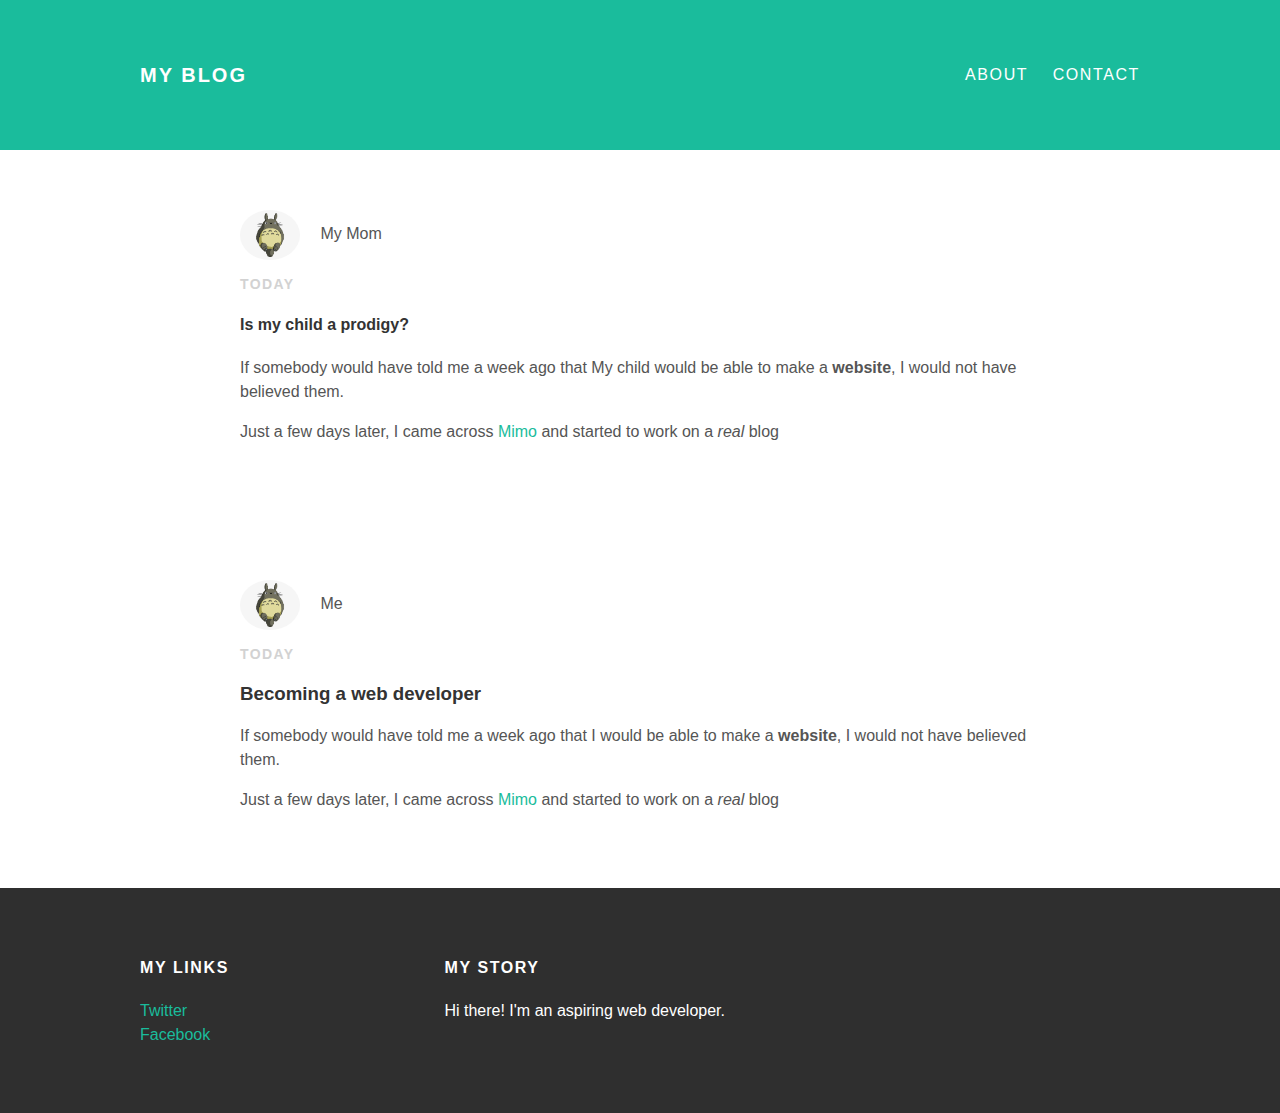
<file: index.html>
<!DOCTYPE html>
<html >
  <head>
    <title>My blog</title>
    <link rel="stylesheet" type="text/css" href="styles.css">
  </head>
  <body>
<div id="header">
  <div class="container">
    <a id="header-title"
    href="index.html">My Blog</a>
    <ul id="header-nav">
      <li><a href="about.html">About</a></li>
      <li><a href="mailto:aurelien.sarcou@protonmail.com">Contact</a></li>
    </ul>
  </div>
</div>
<div id="content">
  <div class="container">
    <div class="post">
      <div class="post-author">
        <img src="me.png" width="120px" height="100px">
        <span>My Mom</span>
      </div>
      <p class="post-date">Today</p>
      <h4 class="post-title">Is my child a prodigy?</h4>
      <div class="post-content">
        <p>If somebody would have told me a
           week ago that My child would be able to make
           a <strong>website</strong>, I would not have believed
           them.</p>
           <p>Just a few days later, I came
           across <a href="http://getmimo.com>">Mimo</a> and started to work on a
           <em>real</em> blog</p>
      </div>
    </div>
  </div>
</div>
<div id="content">
  <div class="container">
    <div class="post">
      <div class="post-author">
        <img src="me.png" width="120px" height="100px">
        <span>Me</span>
      </div>
      <p class="post-date">Today</p>
      <h3 class="post-title">Becoming a web developer</h3>
      <div class="post-content">
        <p>If somebody would have told me a
           week ago that I would be able to make
           a <strong>website</strong>, I would not have believed
           them.</p>
           <p>Just a few days later, I came
           across <a href="http://getmimo.com>">Mimo</a> and started to work on a
           <em>real</em> blog</p>
      </div>
    </div>
  </div>
</div>
<div id="footer">
  <div class="container">
    <div class="column">
      <h4>My Links</h4>
      <p>
       <a href="http://twitter.com/@sarcou">Twitter</a>
       <br>
       <a href="http://facebook.com/aurelien.sarcou">Facebook</a>
      </p>
    </div>
    <div class="column">
      <h4>My Story</h4>
      <p>Hi there! I'm an aspiring web developer.</p>
    </div>
  </div>
</div>
</body>
</html>
</file>
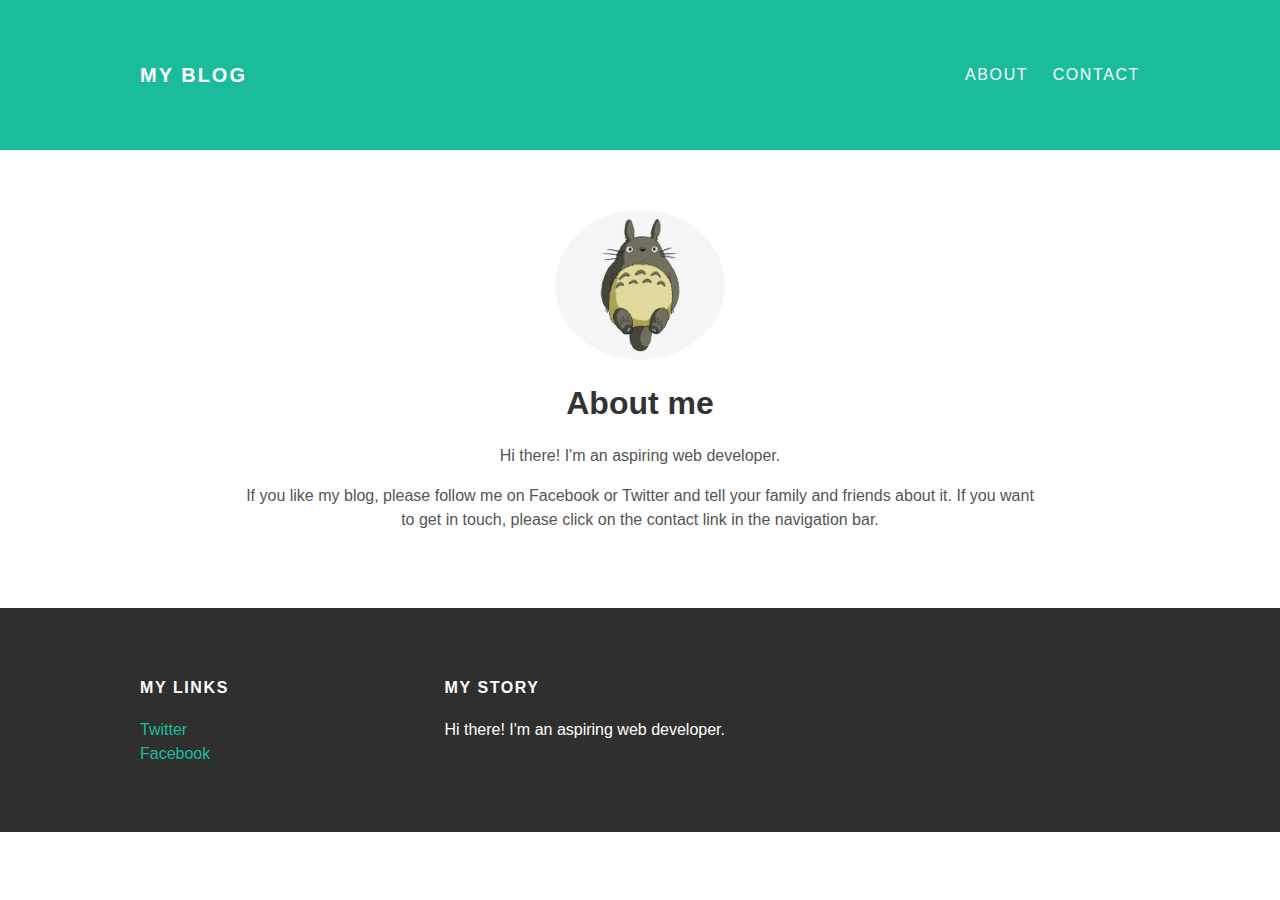
<file: about.html>
<!DOCTYPE html>
<html >
  <head>
    <title>My blog</title>
    <link rel="stylesheet" type="text/css" href="styles.css">
  </head>
  <body>
<div id="header">
  <div class="container">
    <a id="header-title"
    href="index.html">My Blog</a>
    <ul id="header-nav">
      <li><a href="about.html">About</a></li>
      <li><a href="contact.html">Contact</a></li>
    </ul>
  </div>
</div>
<div id="content">
  <div class="container">
    <div class="about">
      <div class="about-author">
        <img src="me.png" height="150px" width="170px">
      </div>
      <h1 class="about-title">About me</h1>
      <div class="about-content">
        <p>Hi there! I'm an aspiring web
      developer.</p>
        <p>If you like my blog, please follow
      me on Facebook or Twitter and tell
      your family and friends about it. If
      you want to get in touch, please click
      on the contact link in the navigation
      bar.</p>
      </div>
    </div>
  </div>
</div>
<div id="footer">
  <div class="container">
    <div class="column">
      <h4>My Links</h4>
      <p>
       <a href="http://twitter.com/@sarcou">Twitter</a>
       <br>
       <a href="http://facebook.com/aurelien.sarcou">Facebook</a>
      </p>
    </div>
    <div class="column">
      <h4>My Story</h4>
      <p>Hi there! I'm an aspiring web developer.</p>
    </div>
  </div>
</div>
  </body>
</html>
</file>
<file: styles.css>
@import url(http://fonts.googleleapis.com/css?family=Montserrat:400,700);

body {
  color: #555;
  margin: 0;

  font-family: 'Montserrat', sans-serif;
}
#header {
  background-color: #1abc9c;
  height: 150px;
  line-height: 150px;
}
#header a {
  color: white;
  text-decoration: none;

  text-transform: uppercase;
  letter-spacing: 0.1em;
}
#header a:hover {
  color: #222;
}
#header-title {
  display: block;
  float: left;

  font-size: 20px;
  font-weight: bold;
}
#header-nav {
  display: block;
  float: right;
  margin-top: 0;
}
#header-nav li {
  display: inline;
  padding-left: 20px;
}
.container {
  max-width: 1000px;
  margin: 0 auto;
}


#footer {
  background-color: #2f2f2f;
  padding: 50px 0;
}
.column {
  min-width: 300px;
  display: inline-block;
  vertical-align: top;
}
#footer h4 {
  color: white;
  text-transform: uppercase;
  letter-spacing: 0.1em;
}
#footer p {
  color: white;
}
a {
  color: #1abc9c;
  text-decoration: none;
}
a:hover {
  color: #F6A623;
}


.post, .about {
  max-width: 800px;
  margin: 0 auto;
  padding: 60px 0;
}
.post-author img {
  width: 60px;
  height: 50px;
  vertical-align: middle;
}
.post-author span {
  margin-left: 16px;
}
.post-date {
  color: #D2D2D2;

  font-size: 14px;
  font-weight: bold;

  text-transform: uppercase;
  letter-spacing: 0.1em;
}


h1, h2, h3, h4 {
  color: #333;
}
p {
  line-height: 1.5;
}

.about {
  text-align: center;
}

.post-author img,
.about-author img {
  border-radius: 50%;
}

.post-container:nth-child(even) {
  background-color: #2f2f2f;
}
</file>
